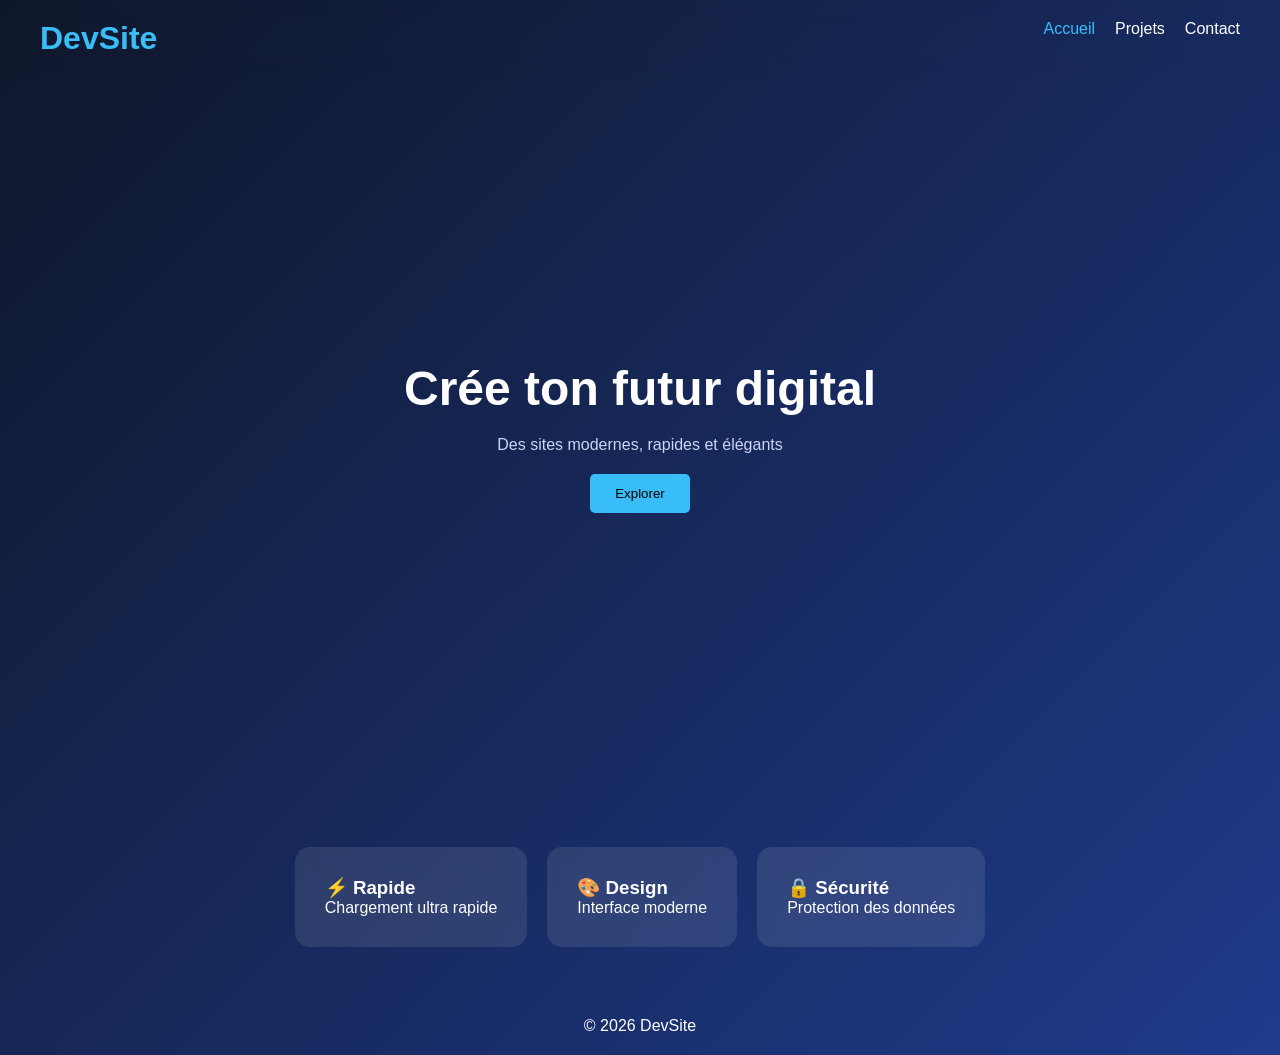
<file: index.html>
<!DOCTYPE html>
<html lang="fr">
<head>
    <meta charset="UTF-8">
    <meta name="viewport" content="width=device-width, initial-scale=1.0">
    <title>Accueil Moderne</title>
    <link rel="stylesheet" href="style.css">
</head>
<body>

    <!-- NAVBAR -->
    <header class="navbar">
        <h1 class="logo">DevSite</h1>
        <nav>
            <ul>
                <li><a href="#" class="active">Accueil</a></li>
                <li><a href="#">Projets</a></li>
                <li><a href="#">Contact</a></li>
            </ul>
        </nav>
    </header>

    <!-- HERO -->
    <section class="hero">
        <div class="hero-content">
            <h2>Crée ton futur digital</h2>
            <p>Des sites modernes, rapides et élégants</p>
            <button id="cta">Explorer</button>
        </div>
    </section>

    <!-- FEATURES -->
    <section class="features">
        <div class="box">
            <h3>⚡ Rapide</h3>
            <p>Chargement ultra rapide</p>
        </div>
        <div class="box">
            <h3>🎨 Design</h3>
            <p>Interface moderne</p>
        </div>
        <div class="box">
            <h3>🔒 Sécurité</h3>
            <p>Protection des données</p>
        </div>
    </section>

    <!-- FOOTER -->
    <footer>
        <p>© 2026 DevSite</p>
    </footer>

    <script src="script.js"></script>
</body>
</html>
</file>
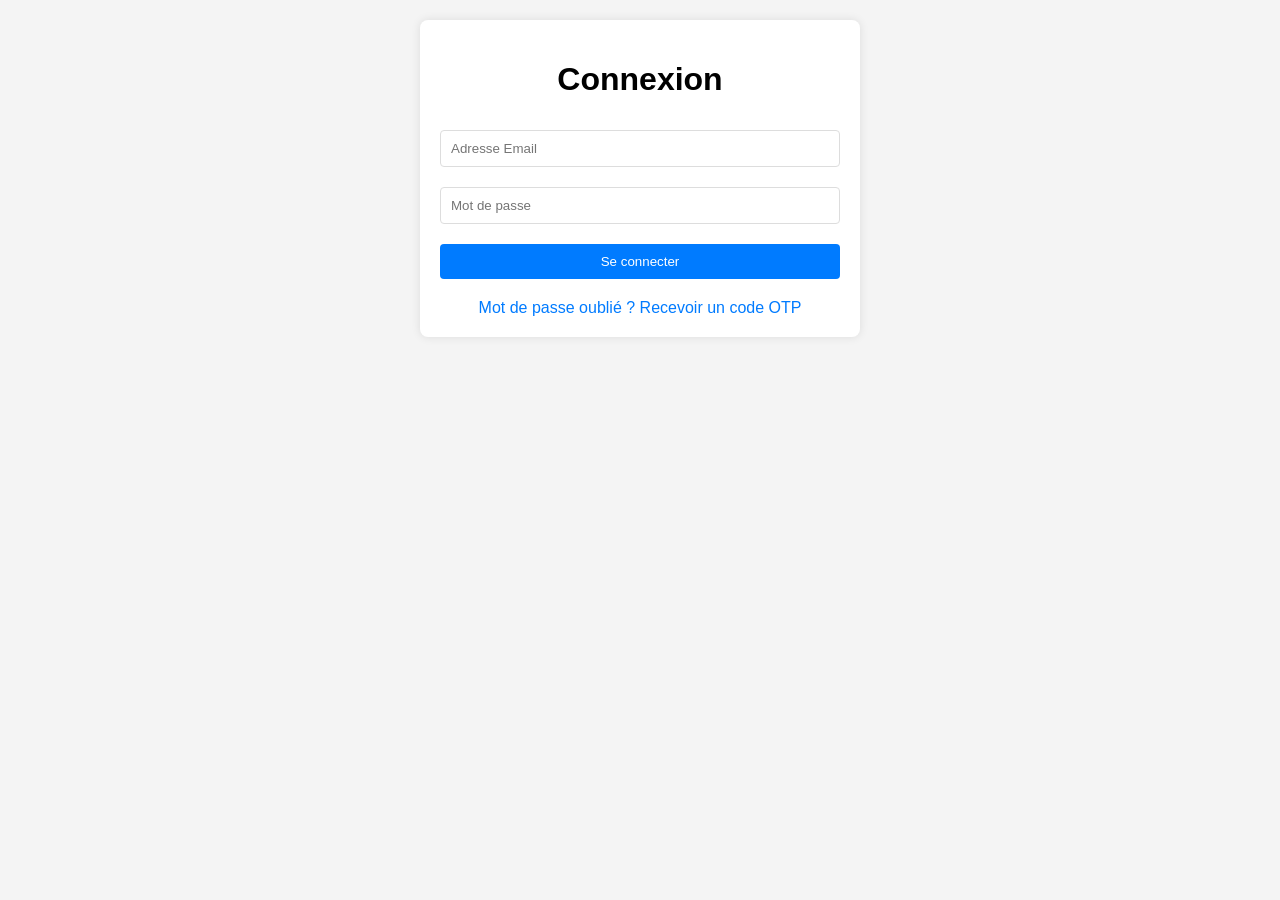
<file: login.html>
<!doctype html>
<html lang="fr">
  <head>
    <meta charset="UTF-8" />
    <meta name="viewport" content="width=device-width, initial-scale=1.0" />
    <title>Connexion</title>
    <style>
      body {
        font-family: Arial, sans-serif;
        margin: 20px;
        background-color: #f4f4f4;
      }
      .container {
        max-width: 400px;
        margin: auto;
        background: white;
        padding: 20px;
        border-radius: 8px;
        box-shadow: 0 0 10px rgba(0, 0, 0, 0.1);
      }
      h1 {
        text-align: center;
      }
      form {
        display: flex;
        flex-direction: column;
      }
      input {
        margin: 10px 0;
        padding: 10px;
        border: 1px solid #ddd;
        border-radius: 4px;
      }
      button {
        padding: 10px;
        background: #007bff;
        color: white;
        border: none;
        border-radius: 4px;
        cursor: pointer;
        margin-top: 10px;
      }
      button:hover {
        background: #0056b3;
      }
      .link {
        text-align: center;
        margin-top: 20px;
      }
      .link a {
        color: #007bff;
        text-decoration: none;
      }
    </style>
  </head>
  <body>
    <div class="container">
      <h1>Connexion</h1>
      <form id="loginForm">
        <input type="email" id="email" placeholder="Adresse Email" required />
        <input
          type="password"
          id="password"
          placeholder="Mot de passe"
          required
        />
        <button type="submit">Se connecter</button>
      </form>
      <div class="link">
        <a href="OTP.html">Mot de passe oublié ? Recevoir un code OTP</a>
      </div>
    </div>

    <script>
      document
        .getElementById("loginForm")
        .addEventListener("submit", function (e) {
          e.preventDefault();
          const email = document.getElementById("email").value;
          const password = document.getElementById("password").value;

          // Simulation de vérification (remplacez par votre logique réelle)
          if (email && password) {
            alert("Connexion réussie !");
            // Rediriger vers une page d'accueil ou autre
            // window.location.href = 'dashboard.html';
          } else {
            alert("Veuillez remplir tous les champs.");
          }
        });
    </script>
  </body>
</html>
</file>
<file: style.css>
/* RESET */
* {
    margin: 0;
    padding: 0;
    box-sizing: border-box;
}

/* BODY */
body {
    font-family: Arial, sans-serif;
    background: linear-gradient(135deg, #0f172a, #1e3a8a);
    color: white;
}

/* NAVBAR */
.navbar {
    display: flex;
    justify-content: space-between;
    padding: 20px 40px;
    backdrop-filter: blur(10px);
}

.logo {
    color: #38bdf8;
}

nav ul {
    display: flex;
    list-style: none;
    gap: 20px;
}

nav a {
    text-decoration: none;
    color: white;
    transition: 0.3s;
}

nav a:hover,
nav a.active {
    color: #38bdf8;
}

/* HERO */
.hero {
    height: 80vh;
    display: flex;
    justify-content: center;
    align-items: center;
    text-align: center;
}

.hero h2 {
    font-size: 3rem;
}

.hero p {
    margin: 20px 0;
    color: #cbd5f5;
}

#cta {
    padding: 12px 25px;
    border: none;
    background: #38bdf8;
    color: black;
    border-radius: 5px;
    cursor: pointer;
    transition: 0.3s;
}

#cta:hover {
    transform: scale(1.1);
}

/* FEATURES */
.features {
    display: flex;
    justify-content: center;
    gap: 20px;
    padding: 50px;
}

.box {
    background: rgba(255, 255, 255, 0.1);
    padding: 30px;
    border-radius: 15px;
    backdrop-filter: blur(10px);
    transition: 0.3s;
}

.box:hover {
    transform: translateY(-10px);
}

/* FOOTER */
footer {
    text-align: center;
    padding: 20px;
}
</file>
